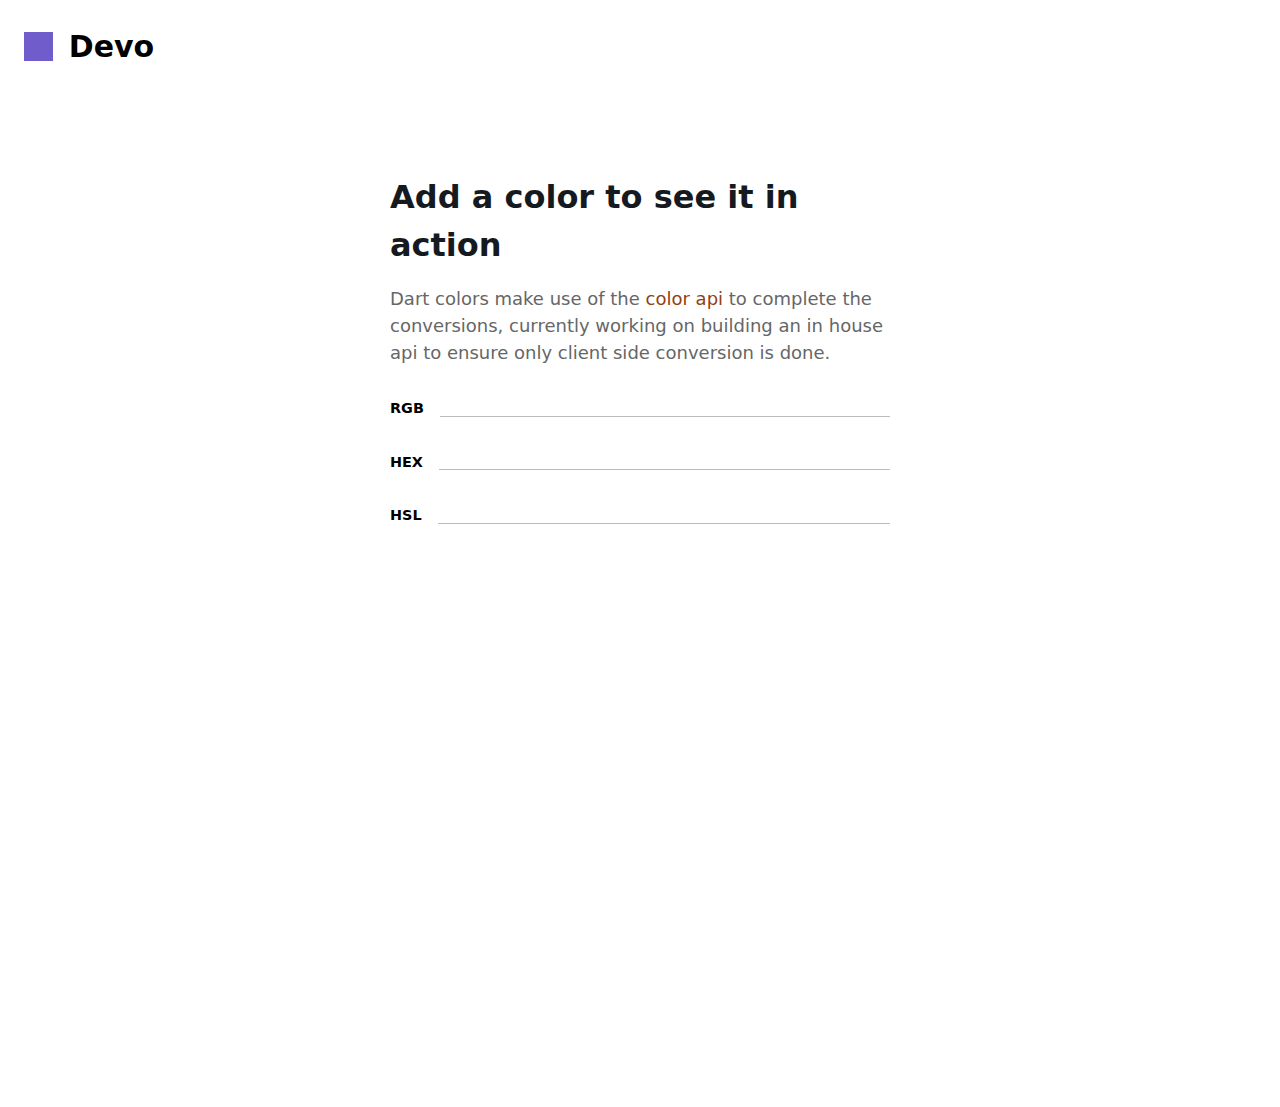
<file: index.html>
<!DOCTYPE html>
<html lang="en">
  <head>
    <meta charset="UTF-8" />
    <meta http-equiv="X-UA-Compatible" content="IE=edge" />
    <meta name="viewport" content="width=device-width, initial-scale=1.0" />
    <link rel="stylesheet" type="text/css" href="./public/styles.css" />
    <title>Devo Colors</title>
  </head>
  <body>
    <header class="header">
      <div class="logo_title">
        <div class="logo" id="logo"></div>
        <div class="title">Devo</div>
      </div>
      <!-- <div class="header_button">
        <div onclick="dark()" class="dark_mode">&#x263D;</div>
      </div> -->
    </header>
    <main class="main">
      <div class="content">
        <h2>Add a color to see it in action</h2>
        <p>
          Dart colors make use of the
          <a href="https://thecolorapi.com">color api </a> to complete the
          conversions, currently working on building an in house api to ensure
          only client side conversion is done.
        </p>
        <div class="enter">
          <span class="rgb">RGB</span>
          <input class="color_value" type="text" id="rgb" />
        </div>
        <div class="enter">
          <span class="hex">HEX</span>
          <input class="color_value" type="text" id="hex" />
        </div>
        <div class="enter">
          <span class="hsl">HSL</span>
          <input class="color_value" type="text" id="hsl" />
        </div>

        <div id="splash" class="splash"></div>
      </div>
    </main>

    <script src="./public/index.js" defer></script>
  </body>
</html>
</file>
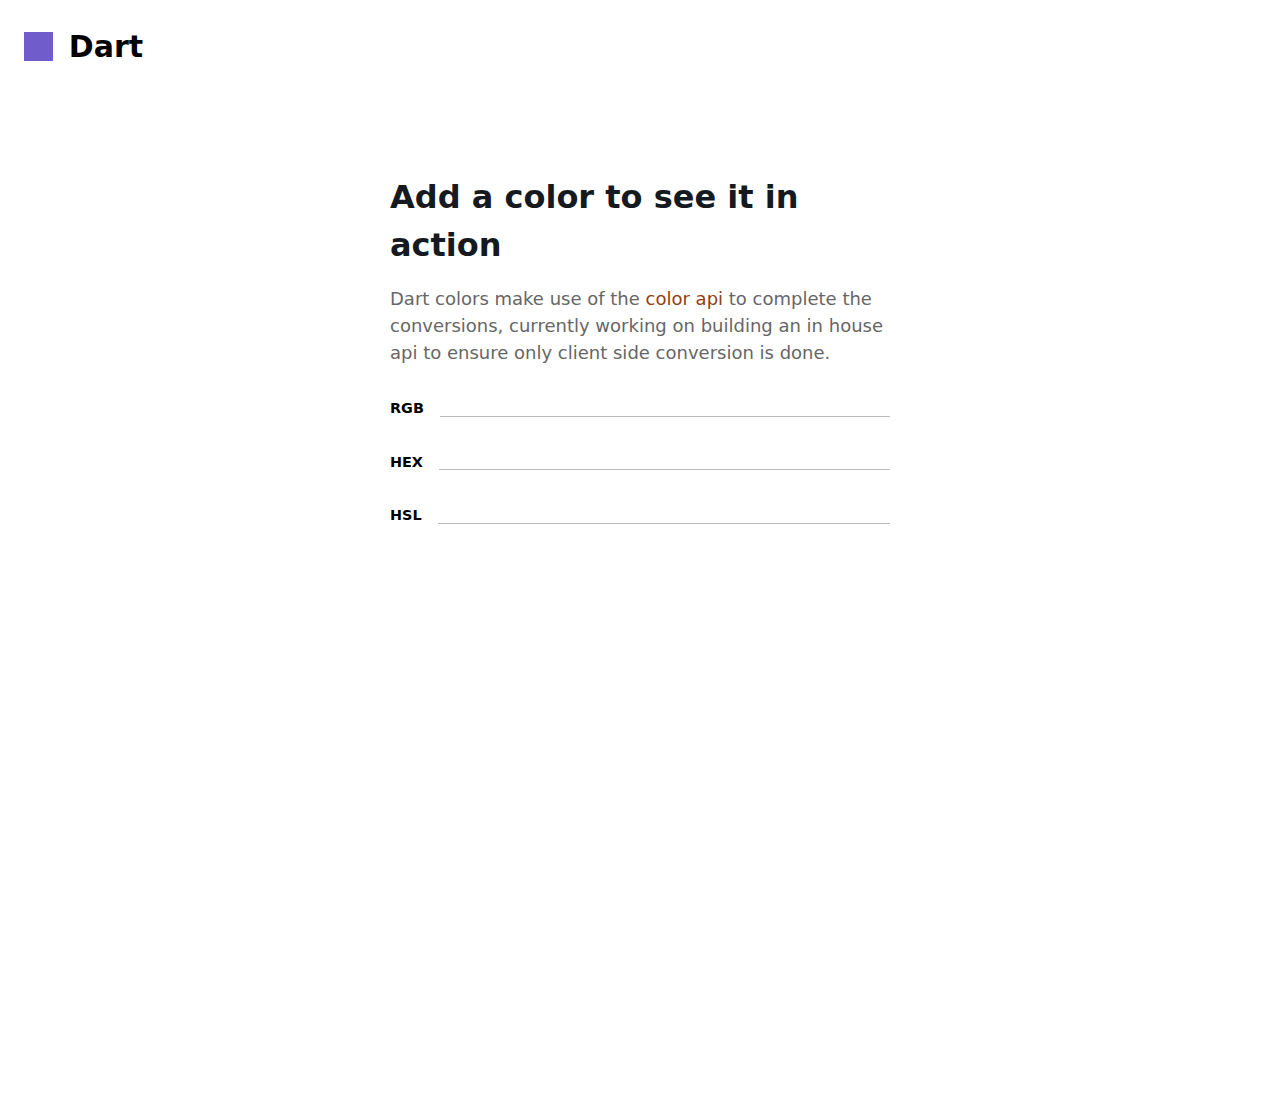
<file: public/index.html>
<!DOCTYPE html>
<html lang="en">
  <head>
    <meta charset="UTF-8" />
    <meta http-equiv="X-UA-Compatible" content="IE=edge" />
    <meta name="viewport" content="width=device-width, initial-scale=1.0" />
    <link rel="stylesheet" type="text/css" href="./styles.css" />
    <title>Dart Colors</title>
  </head>
  <body>
    <header class="header">
      <div class="logo_title">
        <div class="logo" id="logo"></div>
        <div class="title">Dart</div>
      </div>
      <!-- <div class="header_button">
        <div onclick="dark()" class="dark_mode">&#x263D;</div>
      </div> -->
    </header>
    <main class="main">
      <div class="content">
        <h2>Add a color to see it in action</h2>
        <p>
          Dart colors make use of the
          <a href="https://thecolorapi.com">color api </a> to complete the
          conversions, currently working on building an in house api to ensure
          only client side conversion is done.
        </p>
        <div class="enter">
          <span class="rgb">RGB</span>
          <input class="color_value" type="text" id="rgb" />
        </div>
        <div class="enter">
          <span class="hex">HEX</span>
          <input class="color_value" type="text" id="hex" />
        </div>
        <div class="enter">
          <span class="hsl">HSL</span>
          <input class="color_value" type="text" id="hsl" />
        </div>

        <div id="splash" class="splash"></div>
      </div>
    </main>

    <script src="./index.js" defer></script>
  </body>
</html>
</file>
<file: public/styles.css>
* {
  box-sizing: border-box;
  border: none;
  margin: 0;
  padding: 0;
}

:root {
  --white: #fff;
  --black: #000;
  --gray: #666666;
  --very-light-gray: #bbb;
  --purple: #705dcb;
  --teal: #4ca2bd;
  --green: #065f46;
  --burnt-orange: #92400e;
  --less-burnt-orange: #bf4040;
  --faded-yellow: #fdf9d3;
  --faded-green: #e4ffee;
  --faded-purple: #eff2ff;
  --faded-red: #f8e8e5;
  --faded-blue: #eff7fa;
  --faded-darker-purple: #eaedf9;
  --editor-bg-light: #1e242e;
  --editor-bg-dark: #151a21;
  --shadow: #999;
  --animation-timing: cubic-bezier(0.8, 0, 0.2, 1);
}

html {
  font-size: 16px;
  font-family: ui-sans-serif, system-ui, -apple-system, BlinkMacSystemFont,
    Segoe UI, Roboto, Helvetica Neue, Arial, Noto Sans, sans-serif,
    Apple Color Emoji, Segoe UI Emoji, Segoe UI Symbol, Noto Color;
  line-height: 1.5;
  color: var(--black);
}

.header {
  display: flex;
  flex-direction: row;
  padding: 1.5rem;
  gap: 1rem;
  justify-content: space-between;
  align-items: center;
}
.header .logo_title {
  display: flex;
  flex-direction: row;
  align-items: center;
  justify-content: center;
  gap: 1rem;

  cursor: pointer;
}
.header .logo_title .logo {
  width: 1.8rem;
  height: 1.8rem;
  background-color: var(--purple);
}

.header .logo_title .title {
  font-size: 1.875rem;
  font-weight: 700;
}

.title em {
}

.main {
  display: flex;
  flex-direction: column;
  align-items: center;
  justify-content: center;
}

.main .content {
  display: flex;
  flex-direction: column;
  justify-content: center;
  margin-top: 5rem;
  max-width: 500px;
  text-align: left;
}

.main .content h2 {
  font-size: 2rem;
  color: var(--editor-bg-dark);
  margin-bottom: 1rem;
}
.content p {
  font-size: 1.125rem;
  font-weight: 500;
  color: var(--gray);
  margin-bottom: 1rem;
}

.content a {
  color: var(--burnt-orange);
  text-decoration: none;
}

.main .content .enter {
  width: 100%;
  gap: 1rem;
  display: flex;
  flex-direction: row;
  margin: 1rem 0rem 1rem 0rem;
  align-items: center;
  font-size: 0.9rem;
  font-weight: 700;
}

.enter > input.color_value {
  flex: 2;
  width: 100%;
  color: var(--very-light-gray);
  border-bottom: 1px solid var(--very-light-gray);
}

.enter > input:focus-visible {
  outline: none;
  border-bottom: 2px solid var(--purple) !important;
  transition: all 500ms;
}

.main .content .splash {
  margin-top: 4rem;
  width: 500px;
  height: 500px;
  background-color: #fff;
}
</file>
